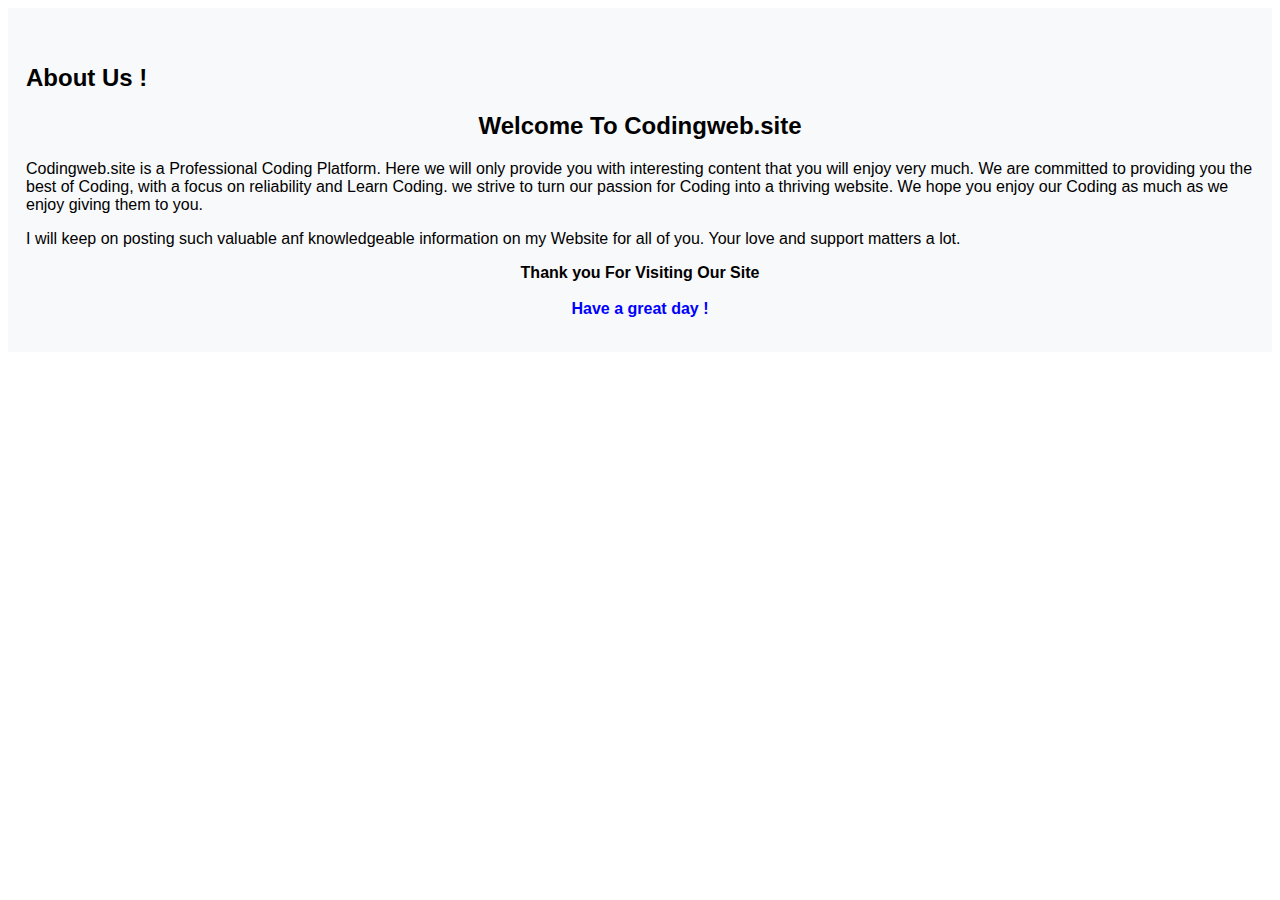
<file: aboutus.html>
<!DOCTYPE html>
<html lang="en">
<head>
    <meta charset="UTF-8">
    <meta name="viewport" content="width=device-width, initial-scale=1.0">
    <title>About us Page</title>
</head>
<body>
    <div style="font-family: Sans-serif ;background-color:rgb(248,249,250);padding:18px;color:black"><br><h2 style="font-family: Sans-serif ;color:black;">About Us !</h2>
        <h2 style="font-family: Sans-serif ;text-align: center;">Welcome To <span id="W_Name1" >Codingweb.site</span></h2>
        <p><span id="W_Name2">Codingweb.site</span> is a Professional <span id="W_Type1">Coding</span> Platform. Here we will only provide you with interesting content that you will enjoy very much. We are committed to providing you the best of <span id="W_Type2">Coding</span>, with a focus on reliability and <span id="W_Spec">Learn Coding</span>. we strive to turn our passion for <span id="W_Type3">Coding</span> into a thriving website. We hope you enjoy our <span id="W_Type4">Coding</span> as much as we enjoy giving them to you.</p>
        <p>I will keep on posting such valuable anf knowledgeable information on my Website for all of you. Your love and support matters a lot.</p>
        <p style="font-weight: bold; text-align: center;">Thank you For Visiting Our Site<br><br>
        <span style="color: blue; font-size: 16px; font-weight: bold; text-align: center;">Have a great day !</span></p></div><br><br></a>
</body>
</html>
</file>
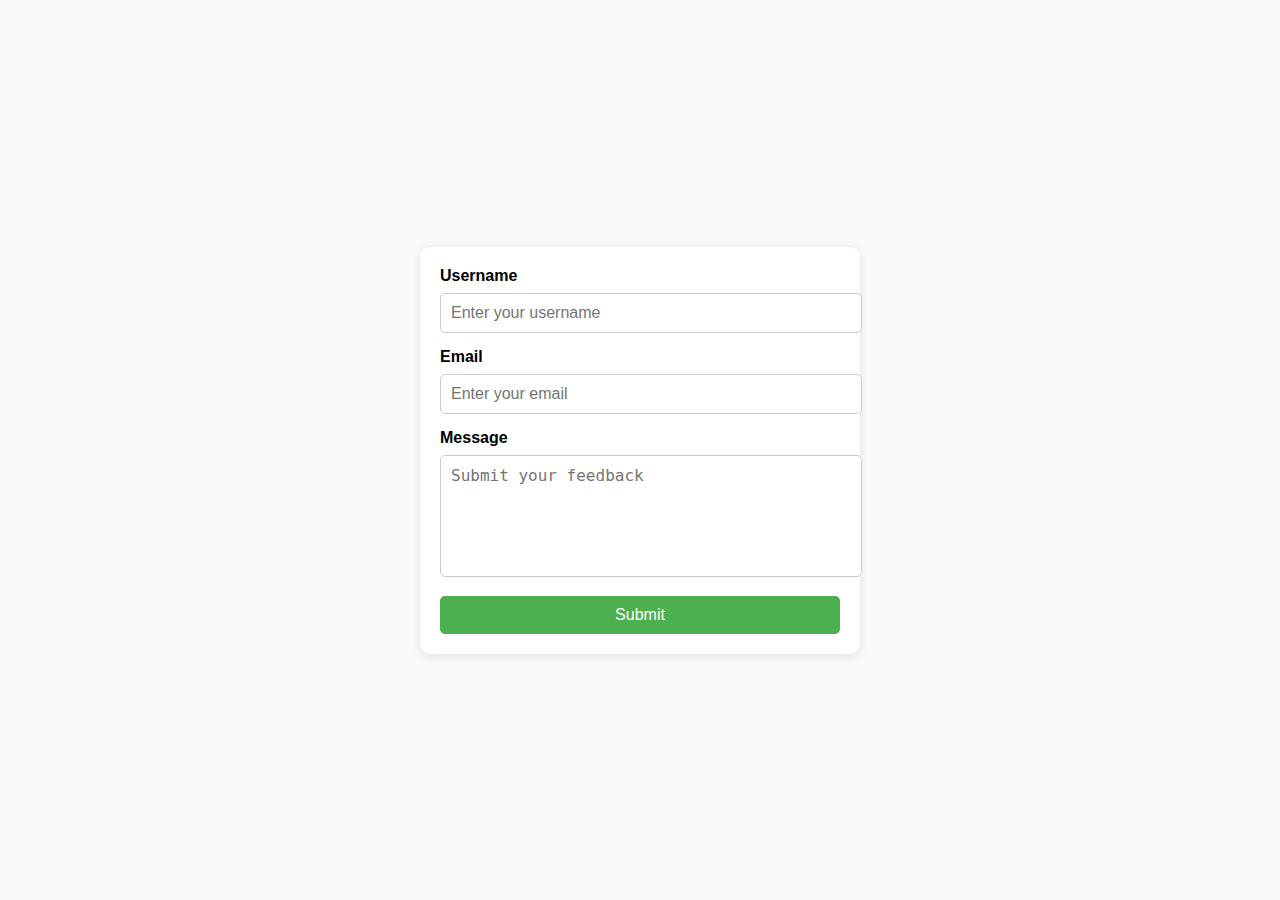
<file: contactus.html>
<!DOCTYPE html>
<html lang="en">
<head>
    <meta charset="UTF-8">
    <meta name="viewport" content="width=device-width, initial-scale=1.0">
    <title>Contact Form</title>
    <link rel="stylesheet" href="../css/contactform.css">
</head>
<body>
    <form action="send_mail.php" method="POST" class="contact-form">
        <label for="username">Username</label>
        <input type="text" name="username" id="username" placeholder="Enter your username">
        
        <label for="email">Email</label>
        <input type="email" name="email" id="email" placeholder="Enter your email">
        
        <label for="message">Message</label>
        <textarea name="message" id="message" placeholder="Submit your feedback"></textarea>
        
        <button type="submit">Submit</button>
    </form>
</body>
</html>
</file>
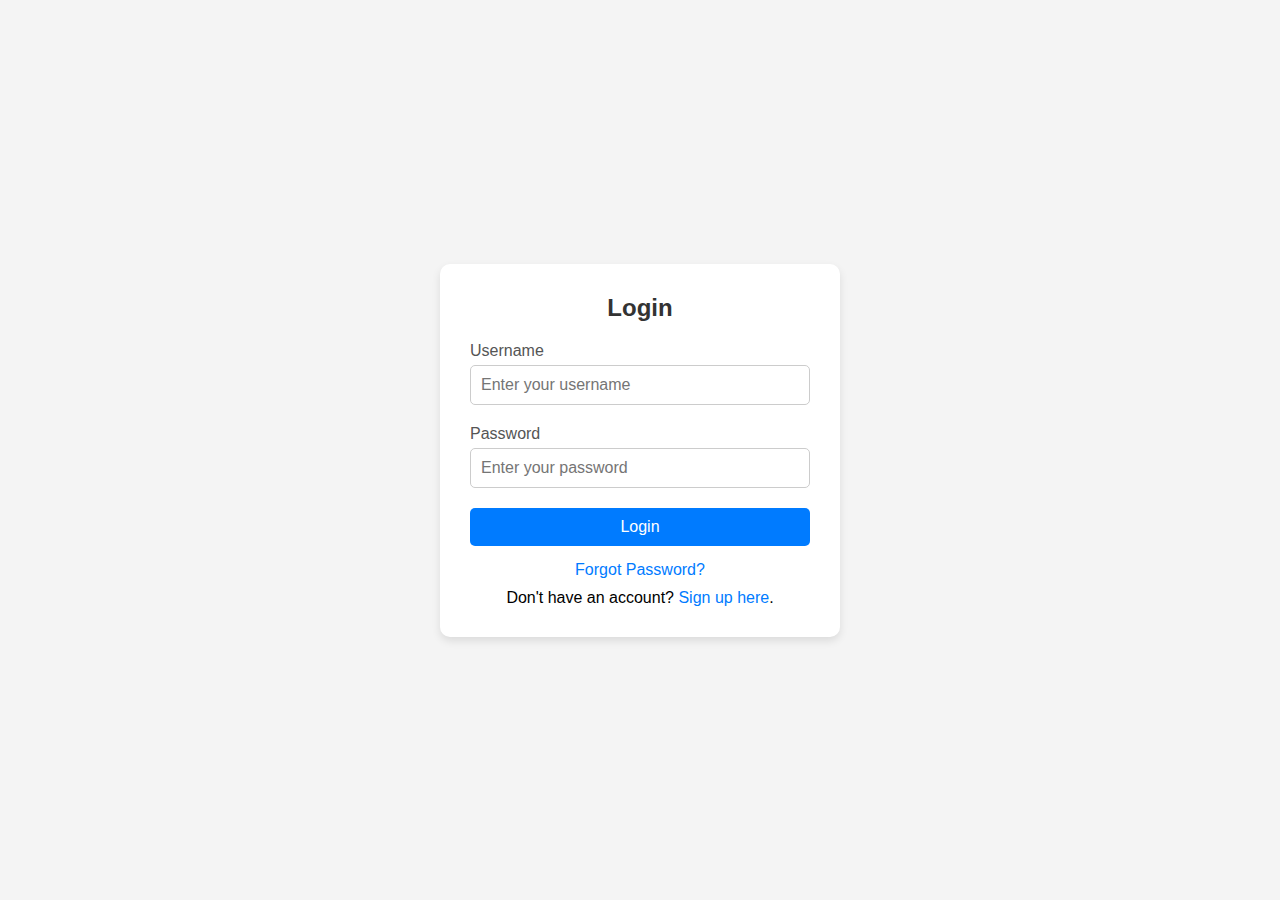
<file: login.html>
<!DOCTYPE html>
<html lang="en">
<head>
    <meta charset="UTF-8">
    <meta name="viewport" content="width=device-width, initial-scale=1.0">
    <title>Login Form</title>
    <link rel="stylesheet" href="../css/login.css"> <!-- External CSS link -->
</head>
<body>
    <div class="login-container">
        <h2>Login</h2>
        <form action="#" method="POST" class="login-form">
            <label for="username">Username</label>
            <input type="text" id="username" name="username" placeholder="Enter your username" required>

            <label for="password">Password</label>
            <input type="password" id="password" name="password" placeholder="Enter your password" required>

            <button type="submit">Login</button>
        </form>
        <div class="extra-options">
            <p class="forgot-password">
                <a href="">Forgot Password?</a>
            </p>
            <p class="signup-link">Don't have an account? <a href="../signuppage/signup.html">Sign up here</a>.</p>
        </div>
    </div>
</body>
</html>
</file>
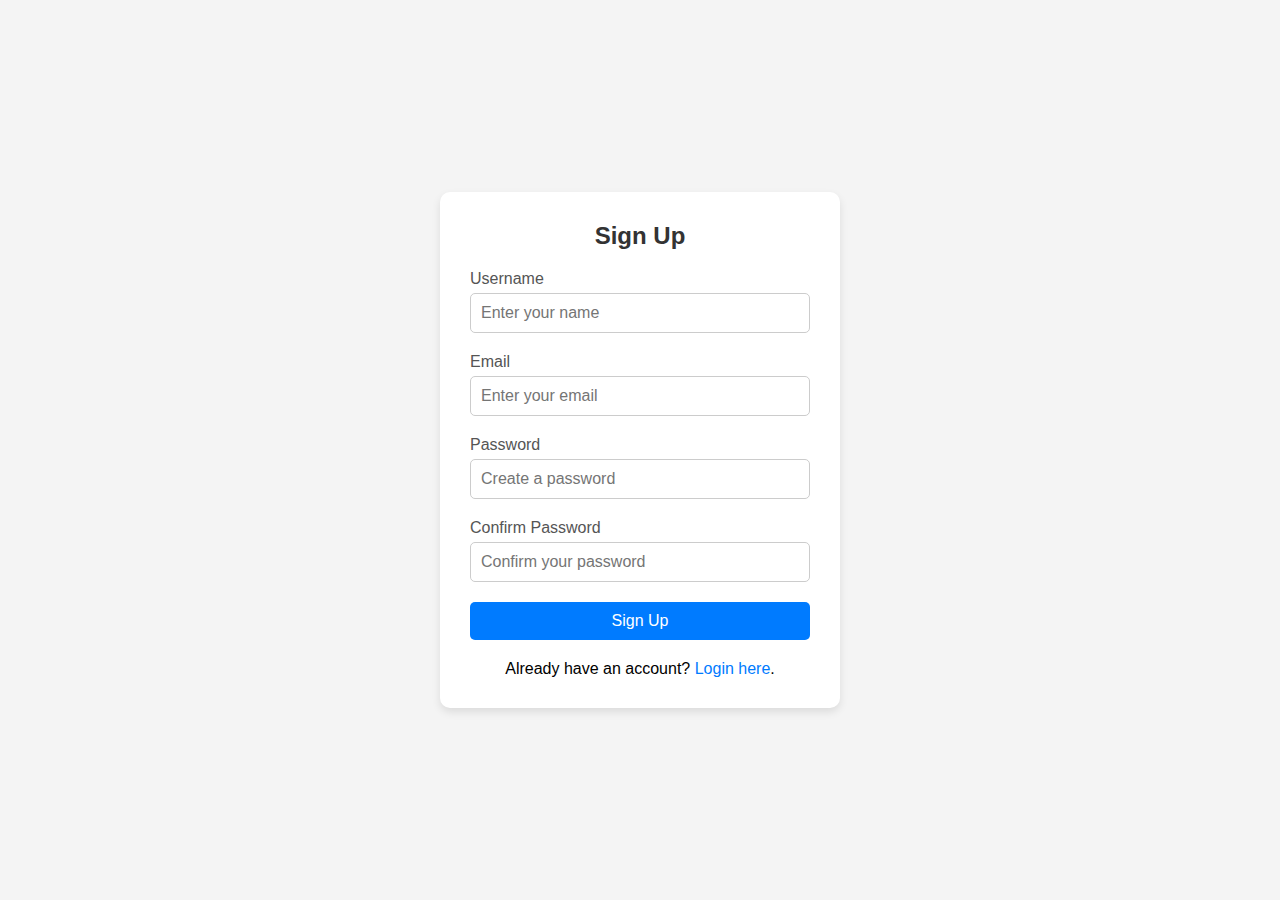
<file: signuppage/signup.html>
<!DOCTYPE html>
<html lang="en">
<head>
    <meta charset="UTF-8">
    <meta name="viewport" content="width=device-width, initial-scale=1.0">
    <title>Sign Up Form</title>
    <link rel="stylesheet" href="../css/signup.css"> <!-- External CSS link -->
</head>
<body>
    <div class="signup-container">
        <h2>Sign Up</h2>
        <form action="#" method="POST" class="signup-form">
            <label for="usernamname">Username</label>
            <input type="text" id="name" name="name" placeholder="Enter your name" required>
            
            <label for="email">Email</label>
            <input type="email" id="email" name="email" placeholder="Enter your email" required>
            
            <label for="password">Password</label>
            <input type="password" id="password" name="password" placeholder="Create a password" required>
            
            <label for="confirm_password">Confirm Password</label>
            <input type="password" id="confirm_password" name="confirm_password" placeholder="Confirm your password" required>

            <button type="submit">Sign Up</button>
        </form>
        <p class="login-link">Already have an account? <a href="../loginpage/login.html">Login here</a>.</p>
    </div>
</body>
</html>
</file>
<file: css/contactform.css>
body {
    font-family: Arial, sans-serif;
    background-color: #f9f9f9;
    display: flex;
    justify-content: center;
    align-items: center;
    height: 100vh;
    margin: 0;
}

.contact-form {
    background-color: #ffffff;
    padding: 20px;
    border-radius: 10px;
    box-shadow: 0 2px 10px rgba(0, 0, 0, 0.1);
    width: 100%;
    max-width: 400px;
}

.contact-form label {
    display: block;
    margin-bottom: 8px;
    font-weight: bold;
}

.contact-form input[type="text"],
.contact-form input[type="email"],
.contact-form textarea {
    width: 100%;
    padding: 10px;
    margin-bottom: 15px;
    border: 1px solid #ccc;
    border-radius: 5px;
    font-size: 16px;
}

.contact-form textarea {
    height: 100px;
    resize: none;
}

.contact-form button {
    background-color: #4CAF50;
    color: white;
    border: none;
    padding: 10px;
    font-size: 16px;
    border-radius: 5px;
    cursor: pointer;
    width: 100%;
}

.contact-form button:hover {
    background-color: #45a049;
}
</file>
<file: css/login.css>
/* General styles */
* {
    margin: 0;
    padding: 0;
    box-sizing: border-box;
    font-family: 'Arial', sans-serif;
}

body {
    background-color: #f4f4f4;
    display: flex;
    justify-content: center;
    align-items: center;
    height: 100vh;
}

.login-container {
    background-color: #fff;
    padding: 30px;
    border-radius: 10px;
    box-shadow: 0 4px 8px rgba(0, 0, 0, 0.1);
    width: 100%;
    max-width: 400px;
}

.login-container h2 {
    text-align: center;
    margin-bottom: 20px;
    color: #333;
}

.login-form label {
    display: block;
    margin-bottom: 5px;
    color: #555;
}

.login-form input {
    width: 100%;
    padding: 10px;
    margin-bottom: 20px;
    border: 1px solid #ccc;
    border-radius: 5px;
    font-size: 16px;
}

.login-form input:focus {
    outline: none;
    border-color: #007BFF;
}

button {
    width: 100%;
    padding: 10px;
    background-color: #007BFF;
    color: white;
    border: none;
    border-radius: 5px;
    font-size: 16px;
    cursor: pointer;
}

button:hover {
    background-color: #0056b3;
}

.extra-options {
    text-align: center;
    margin-top: 15px;
}

.extra-options a {
    color: #007BFF;
    text-decoration: none;
}

.extra-options a:hover {
    text-decoration: underline;
}

.signup-link, .forgot-password {
    margin-top: 10px;
}
</file>
<file: css/signup.css>
/* General styles */
* {
    margin: 0;
    padding: 0;
    box-sizing: border-box;
    font-family: 'Arial', sans-serif;
}

body {
    background-color: #f4f4f4;
    display: flex;
    justify-content: center;
    align-items: center;
    height: 100vh;
}

.signup-container {
    background-color: #fff;
    padding: 30px;
    border-radius: 10px;
    box-shadow: 0 4px 8px rgba(0, 0, 0, 0.1);
    width: 100%;
    max-width: 400px;
}

.signup-container h2 {
    text-align: center;
    margin-bottom: 20px;
    color: #333;
}

.signup-form label {
    display: block;
    margin-bottom: 5px;
    color: #555;
}

.signup-form input {
    width: 100%;
    padding: 10px;
    margin-bottom: 20px;
    border: 1px solid #ccc;
    border-radius: 5px;
    font-size: 16px;
}

.signup-form input:focus {
    outline: none;
    border-color: #007BFF;
}

button {
    width: 100%;
    padding: 10px;
    background-color: #007BFF;
    color: white;
    border: none;
    border-radius: 5px;
    font-size: 16px;
    cursor: pointer;
}

button:hover {
    background-color: #0056b3;
}

.login-link {
    text-align: center;
    margin-top: 20px;
}

.login-link a {
    color: #007BFF;
    text-decoration: none;
}

.login-link a:hover {
    text-decoration: underline;
}
</file>
